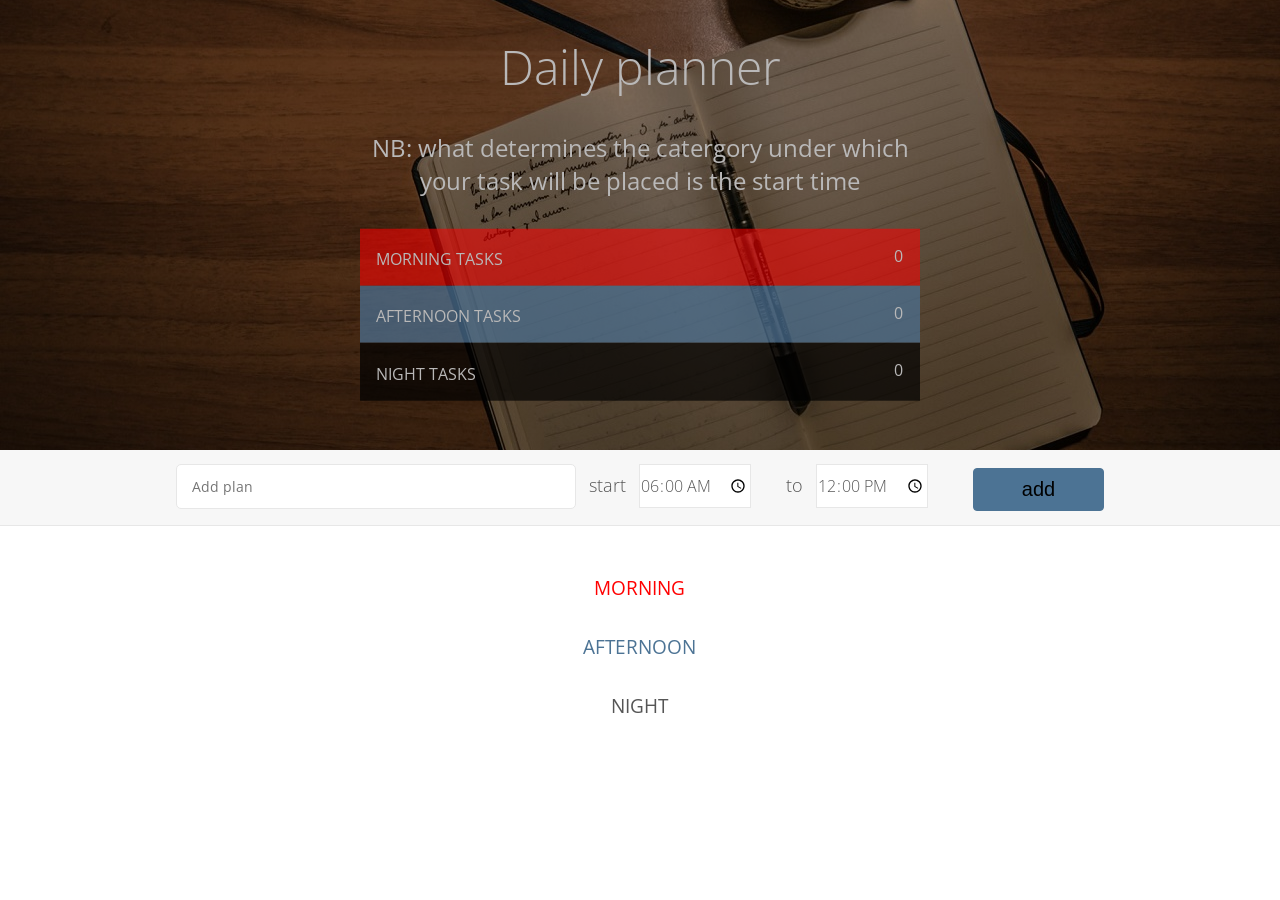
<file: docs/index.html>
<!DOCTYPE html>
<html lang="en">

<head>
    <meta charset="UTF-8">
    <link href="https://fonts.googleapis.com/css?family=Open+Sans:100,300,400,600" rel="stylesheet" type="text/css">
    <link href="https://code.ionicframework.com/ionicons/2.0.1/css/ionicons.min.css" rel="stylesheet" type="text/css">
    <link type="text/css" rel="stylesheet" href="style.css">
    <title>Daily planner</title>
</head>

<body>

    <div class="top">
        <div class="Daily-plan">
            <h1 class="Daily-plan__title">
                Daily planner
            </h1>
            <div class="Daily-plan__note">
                NB: what determines the catergory under which your task will be placed is the start time
            </div>

            <div class="Daily-plan__morning clearfix">
                <div class="Daily-plan__morning--text">morning tasks</div>
                <div class="right clearfix">
                    <div class="Daily-plan__morning--value">0</div>
                </div>
            </div>

            <div class="Daily-plan__afternoon clearfix">
                <div class="Daily-plan__afternoon--text">afternoon tasks</div>
                <div class="right">
                    <div class="Daily-plan__afternoon--value">0</div>
                </div>
            </div>
            <div class="Daily-plan__night clearfix">
                <div class="Daily-plan__night--text">night tasks</div>
                <div class="right">
                    <div class="Daily-plan__night--value">0</div>
                </div>
            </div>
        </div>
        <div>

        </div>
    </div>



    <div class="bottom">
        <div class="add">
            <div class="add__container">
                <input type="text" class="add__plan" placeholder="Add plan">

                <label for="startTime" class="add__interval">start</label>
                <input type="time" name="starTtime" class="add__time startTime" value="06:00">


                <label for="endTime" class="add__interval">to</label>
                <input type="time" name="endtime" class="add__time  endTime" value="12:00">

                <button class="add__btn">
                    add
                </button>
            </div>
        </div>
    </div>

    <div class="tasks">
        <div class="task-morning">


            <div class="tasks__title tasks__title--morning">
                morning
            </div>

            <!-- 
                        <div class="item clearfix" id="morningPlan-0">
                            <div class="item__morningPlan">cook</div>
                            <div class="right clearfix">
                                <div class="item__time">6:00am - 8:00am</div>
                                <div class="item__delete">
                                    <button class="item__delete--btn"><i class="ion-ios-close-outline"></i></button>
                                </div>
                            </div>
                        </div>
                        
                        <div class="item clearfix" id=morningPlan-1">
                            <div class="item__morningPlan">Sold car</div>
                            <div class="right clearfix">
                                <div class="item__time">2:00am - 4:00am</div>
                                <div class="item__delete">
                                    <button class="item__delete--btn"><i class="ion-ios-close-outline"></i></button>
                                </div>
                            </div>
                        </div>
                    -->
        </div>

        <div>
            <div class="task-afternoon">
                <div class=" tasks__title tasks__title--afternoon">
                    afternoon
                </div>

                <!--
                        <div class="item clearfix" id="afternoonPlan-0">
                            <div class="item__afternoonPlan">wash</div>
                            <div class="right clearfix">
                                <div class="item__time">1:00pm - 3:00am</div>
                                <div class="item__delete">
                                    <button class="item__delete--btn"><i class="ion-ios-close-outline"></i></button>
                                </div>
                            </div>
                        </div>
                        
                        <div class="item clearfix" id="afternoonPlan-1">
                            <div class="item__afternoonPlan">Sold car</div>
                            <div class="right clearfix">
                                <div class="item__time">3:00pm - 5:00pm</div>
                                <div class="item__delete">
                                    <button class="item__delete--btn"><i class="ion-ios-close-outline"></i></button>
                                </div>
                            </div>
                        </div>
                     -->
            </div>
        </div>
        <div>
            <div class="task-night">
                <div class="tasks__title tasks__title--night">
                    night
                </div>

                <!--
                         <div class="item clearfix" id="nightPlan-0">
                            <div class="item__nightPlan">Salary</div>
                            <div class="right clearfix">
                                <div class="item__time">4:00pm - 6:00pm</div>
                                <div class="item__delete">
                                    <button class="item__delete--btn"><i class="ion-ios-close-outline"></i></button>
                                </div>
                            </div>
                        </div>
                        
                        <div class="item clearfix" id="nightPlan-1">
                            <div class="item__nightPlan">Sold car</div>
                            <div class="right clearfix">
                                <div class="item__time">3:00pm - 4:00pm</div>
                                <div class="item__delete">
                                    <button class="item__delete--btn"><i class="ion-ios-close-outline"></i></button>
                                </div>
                            </div>
                        </div>
                    -->
            </div>
        </div>

    </div>


    <script src="app.js"></script>
</body>

</html>
</file>
<file: docs/style.css>
/**********************************************
*** GENERAL
**********************************************/

* {
    margin: 0;
    padding: 0;
    box-sizing: border-box;
}

.clearfix::after {
    content: "";
    display: table;
    clear: both;
}

body {
    color: #555;
    font-family: Open Sans;
    font-size: 62.5%;
    position: relative;
    height: 100vh;
    font-weight: 400;
}


.right {
    float: right;
}

.red {
    color: #FF5049 !important;
}

.red-focus:focus {
    border: 1px solid #FF5049 !important;
}





/**********************************************
*** TOP PART
**********************************************/

.top {
    height: 50vh;
    background-image: linear-gradient(rgba(0, 0, 0, 0.35), rgba(0, 0, 0, 0.35)), url(backgr.jpeg);
    background-size: cover;
    background-position: center;
    position: relative;
}

.Daily-plan {
    position: absolute;
    width: 35rem;
    top: 50%;
    left: 50%;
    transform: translate(-50%, -50%);
    color: #b9b8b8;
}

.Daily-plan__title {
    font-size: 3rem;
    text-align: center;
    margin-bottom: 2rem;
    font-weight: 300;
}

.Daily-plan__note {
    font-size: 1.5rem;
    text-align: center;
    margin-bottom: 2rem;
}


.Daily-plan__morning,
.Daily-plan__afternoon,
.Daily-plan__night {
    padding: 1rem;
    text-transform: uppercase;
}

.Daily-plan__morning {
    background-color: #ff000091;
}


.Daily-plan__afternoon {

    background-color: #4c7294b7;
}

.Daily-plan__night {
    margin-bottom: 1rem;
    background-color: #000000b0;
}

.Daily-plan__morning--text,
.Daily-plan__afternoon--text,
.Daily-plan__night--text {
    float: left;
    font-size: 1rem;
    color: #b9b8b8;
    margin-top: .2rem;
}

.Daily-plan__morning--value,
.Daily-plan__afternoon--value,
.Daily-plan__night--value {
    letter-spacing: 1px;
    font-size: 1rem;
}

/**********************************************
*** BOTTOM PART
**********************************************/

/***** FORM *****/

.add {
    padding: 14px;
    border-bottom: 1px solid #e7e7e7;
    background-color: #f7f7f7;
}

.add__container {
    margin: 0 auto;
    text-align: center;
}

.add__interval {
    width: 60px;
    height: 44px;
    font-size: 18px;
    color: inherit;
    margin-right: 10px;
    font-weight: 300;
    transition: border 0.3s;
    font-family: inherit;
}

.add__time {
    width: 7rem;
    border: 1px solid #e7e7e7;
    height: 44px;
    font-size: 1rem;
    color: inherit;
    background-color: #fff;
    margin-right: 2rem;
    font-weight: 300;
    font-family: inherit;
    transition: border 0.3s;
}

.add__plan {
    width: 400px;
    border: 1px solid #e7e7e7;
    background-color: #fff;
    color: inherit;
    font-family: inherit;
    font-size: 14px;
    padding: 12px 15px;
    margin-right: 10px;
    border-radius: 5px;
    transition: border 0.3s;
}


.add__btn {
    font-size: 20px;
    /*if button, it is 35px*/
    background-color: #4c7394;
    padding: .6rem 3rem;
    border: 1px solid #4c7394;
    border-radius: 4px;
    color: #000;
    cursor: pointer;
    display: inline-block;
    vertical-align: middle;
    line-height: 1.1;
    margin-left: 10px;
}

.add__btn:active {
    transform: translateY(2px);
}

.add__time:focus,
.add__description:focus,
.add__value:focus {
    outline: none;
    border: 1px solid #4c7394;
    ;
}

.add__btn:hover {
    background-color: #42627e;
}

/***** LISTS *****/

.tasks {
    padding: 3rem;
}

.task-morning {
    width: 60%;
    margin: 0 auto;
}

.task-afternoon {
    width: 60%;
    margin: 0 auto;
}

.task-night {
    width: 60%;
    margin: 0 auto;
}

 .tasks__title {
     font-size: 1.2rem;
     text-transform: uppercase;
     margin-bottom: 2rem;
     text-align: center;
 }

 .tasks__title--morning {
    color: #FF0000;
    
 }

.tasks__title--afternoon {
    color: #4c7394;
}


.item {
    padding: 13px;
    border-bottom: 1px solid #e7e7e7;
}

.item:first-child {
    border-top: 1px solid #e7e7e7;
}

.item:nth-child(even) {
    background-color: #f7f7f7;
}

.item:last-child {
    margin-bottom: 4rem;
}

.item__morningPlan,
.item__afternoonPlan,
.item__nightPlan {
    float: left;
    font-size: 1.3rem;
    color: #000;
    text-transform: lowercase;
}

.item__time {

    float: left;
    font-size: 1.1rem;
    transition: transform 0.3s;
    margin-right: 2px;
}



.task-morning .item__time,
.task-morning .item__delete--btn {
    color: #FF0000;
}

 .task-afternoon .item__time,
.task-afternoon .item__delete--btn {
    color: #4c7394;
}

.task-night .item__time,
.task-night .item__delete--btn {
    color: #000;
}

.item__delete {
    float: left;
}

.item__delete--btn {
    font-size: 1.5rem;
    /*previously 22px*/
    background: none;
    border: none;
    cursor: pointer;
    display: inline-block;
    vertical-align: middle;
    line-height: 1;
    display: none;
}

.item__delete--btn:focus {
    outline: none;
}

.item__delete--btn:active {
    transform: translateY(2px);
}

.item:hover .item__delete--btn {
    display: block;
}

.item:hover .item__value {
    transform: translateX(-20px);
}
</file>
